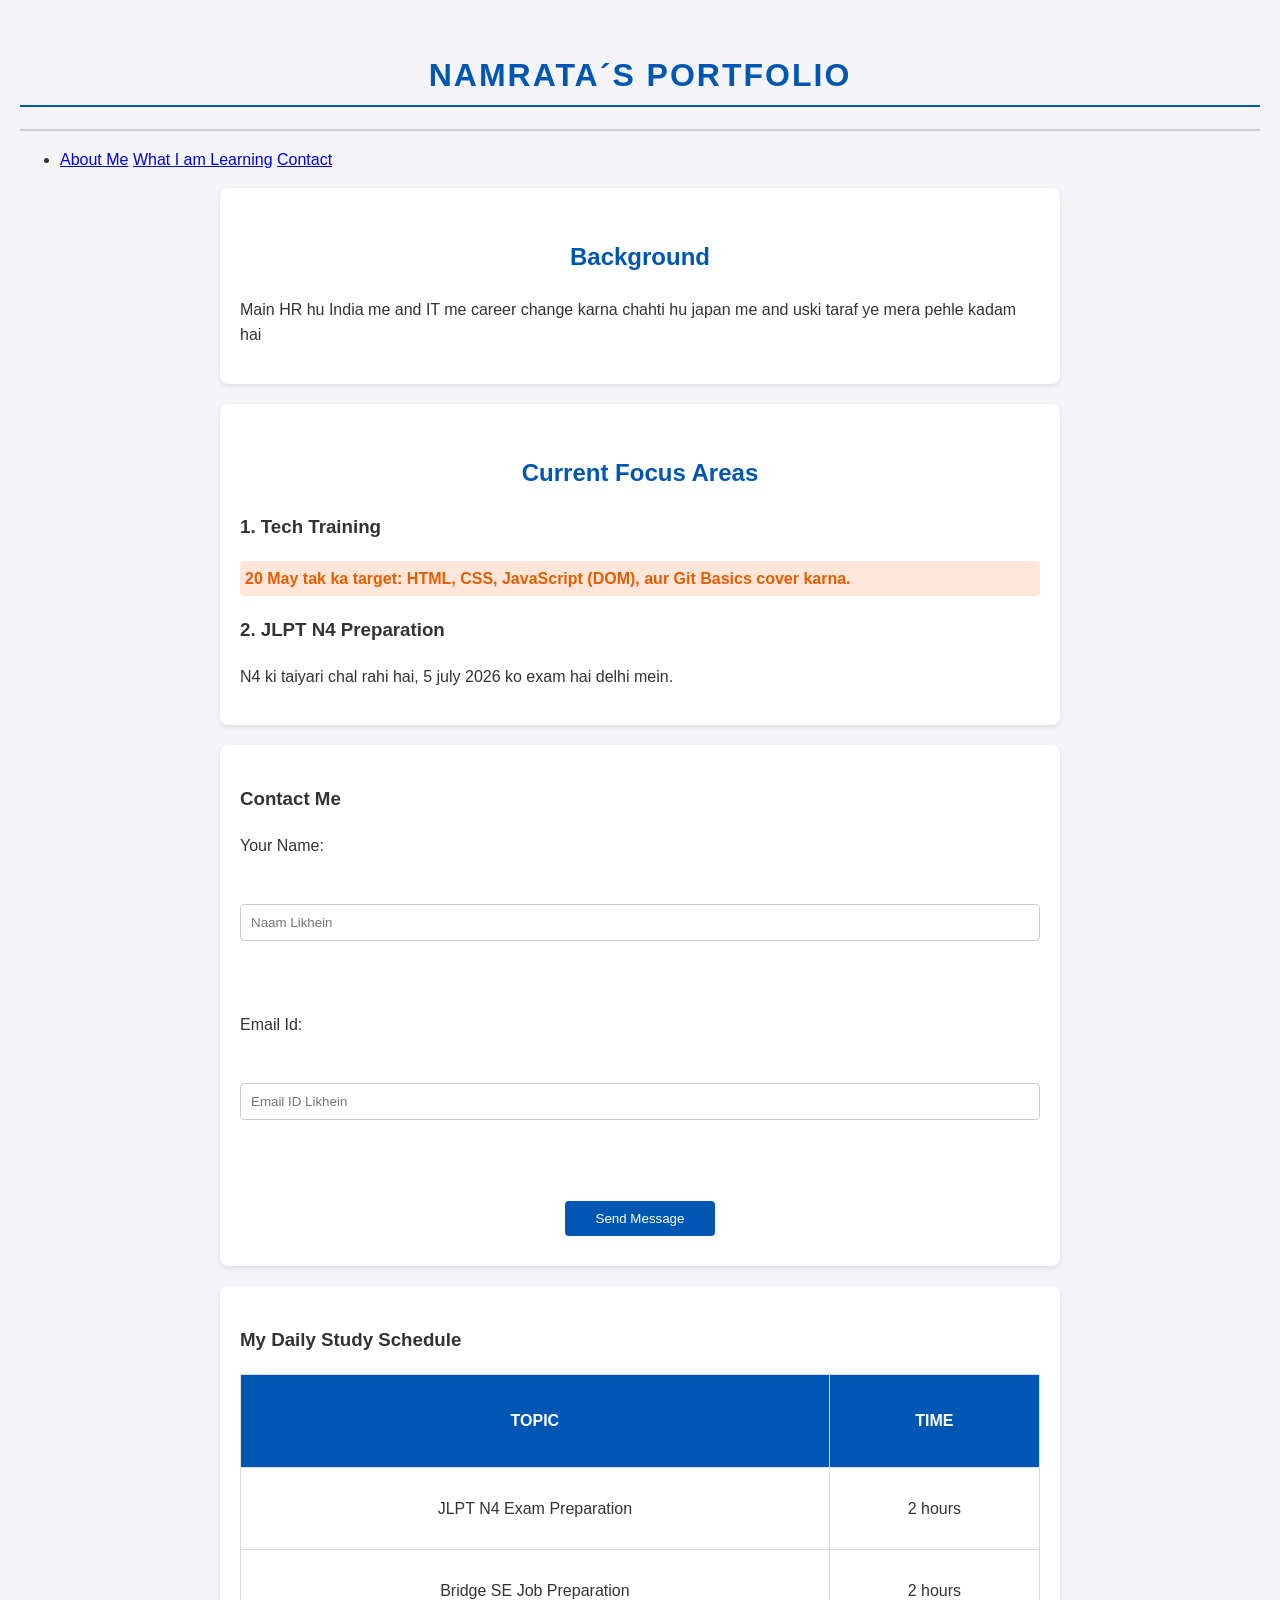
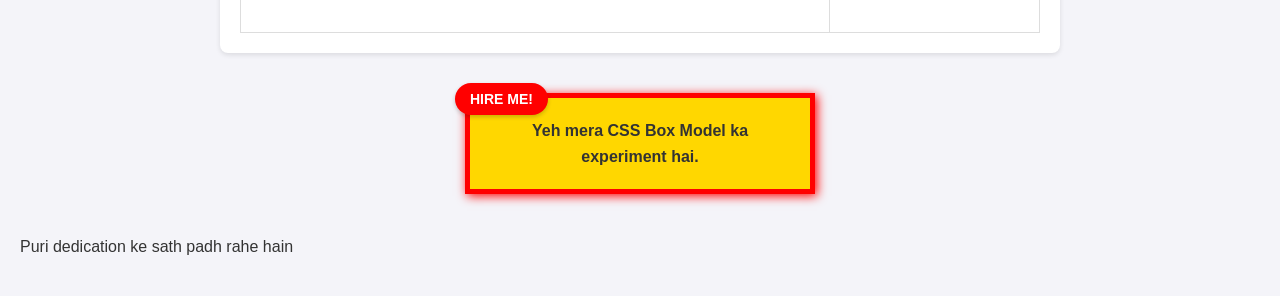
<file: index.html>
<!DOCTYPE html>
<html lang="en">
<head>
    <link rel="stylesheet" href="style.css">
    <meta charset="UTF-8">
    <meta name="viewport" content="width=device-width, initial-scale=1.0">
    <title>Mera Pehla Semantic Webpage</title>
</head>
<body>
    <header>
        <h1 id="main-title">Namrata´s Portfolio</h1>
    </header>

    <nav>
        <ul>
            <li>
                <a href="#about">About Me</a>
                <a href="#learning">What I am Learning</a>
                <a href="#contact">Contact</a>
            </li>
        </ul>
    </nav>

    <main>

        <section id="about">
            <h2>Background</h2>
            <article>
                <p>Main HR hu India me and IT me career change karna chahti hu japan me and uski taraf ye mera pehle kadam hai</p>
            </article>
        </section>
        
        <section id="learning">
            <h2>Current Focus Areas</h2>
            
            <article>
                <h3>1. Tech Training</h3>
                <p class="highlight-target">20 May tak ka target: HTML, CSS, JavaScript (DOM), aur Git Basics cover karna.</p>
            </article>
            
            <article>
                <h3>2. JLPT N4 Preparation</h3>
                <p>N4 ki taiyari chal rahi hai, 5 july 2026 ko exam hai delhi mein.</p>
            </article>
        </section>

        <section id="contact">
            <h3>Contact Me</h3>
            <form>
                <label>Your Name:</label><br>
                <input type="text" placeholder="Naam Likhein"><br><br>

                <label>Email Id:</label><br>
                <input type="email" placeholder="Email ID Likhein"><br><br>

                <button type="submit">Send Message</button>
            </form>
        </section>

        <section>
            <h3>My Daily Study Schedule</h3>
            <table border="1">
                <tr>
                    <th><h4>TOPIC</h4></th>
                    <th><h4>TIME</h4></th>
                </tr>

                <tr>
                    <td><p>JLPT N4 Exam Preparation</p></td>
                    <td><p>2 hours</p></td>
                </tr>

                <tr>
                    <td><p>Bridge SE Job Preparation</p></td>
                    <td><p>2 hours</p></td>
                </tr>
            </table>
        </section>

        <div class="test">
            <span class="hire">HIRE ME!</span>
            Yeh mera CSS Box Model ka experiment hai.
        </div>

    </main>

    <footer>
        <p>Puri dedication ke sath padh rahe hain</p>
    </footer>
</body> 
</html
</file>
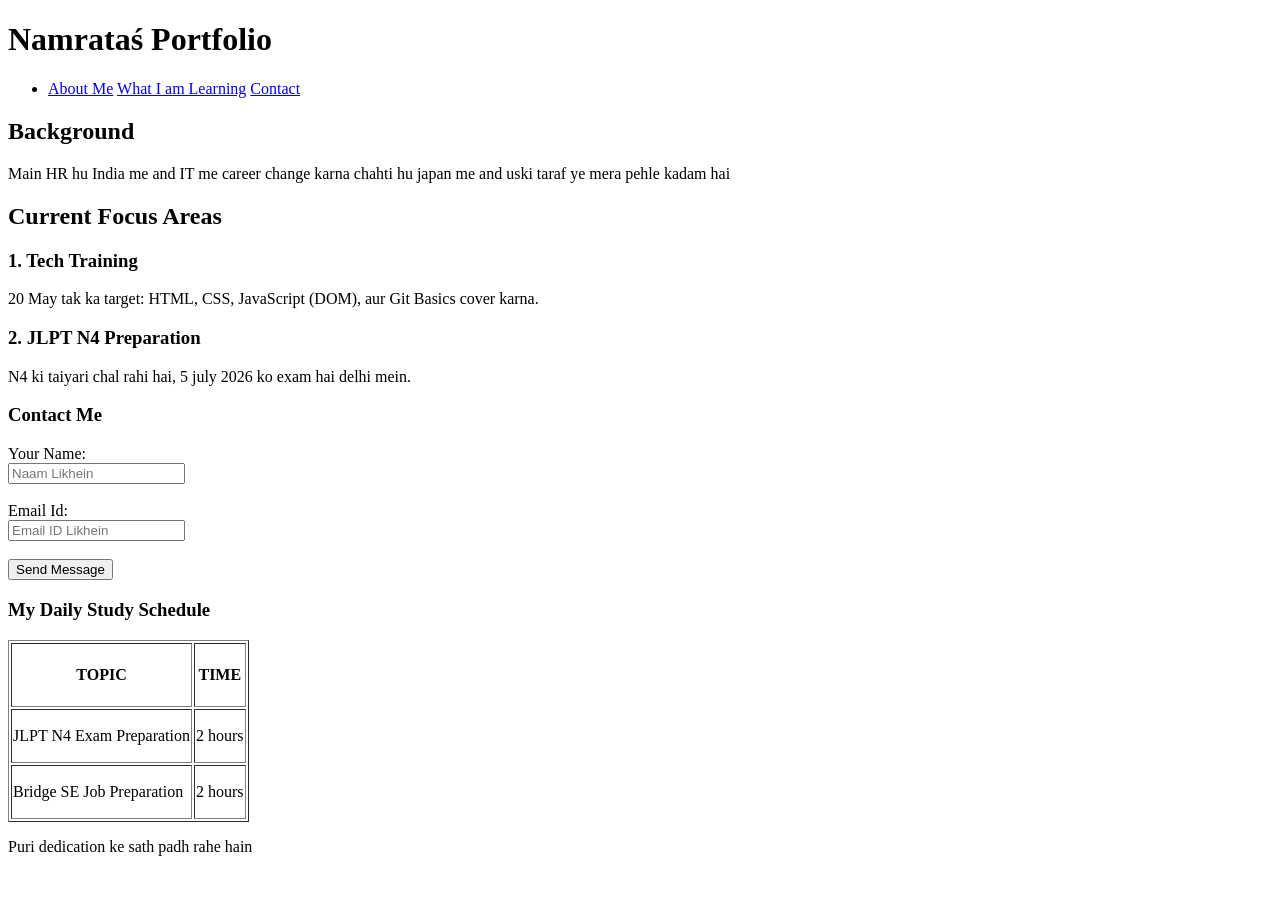
<file: practice.html>
<!DOCTYPE html>
<html lang="en">
<head>
    <meta charset="UTF-8">
    <meta name="viewport" content="width=device-width, initial-scale=1.0">
    <title>Mera Pehla Semantic Webpage</title>
</head>
<body>
    <header>
        <h1>Namrataś Portfolio</h1>
    </header>

    <nav>
        <ul>
            <li>
                <a href="#about">About Me</a>
                <a href="#learning">What I am Learning</a>
                <a href="#contact">Contact</a>
            </li>
        </ul>
    </nav>

    <main>

        <section id="about">
            <h2>Background</h2>
            <article>
                <p>Main HR hu India me and IT me career change karna chahti hu japan me and uski taraf ye mera pehle kadam hai</p>
            </article>
        </section>
        
        <section id="learning">
            <h2>Current Focus Areas</h2>
            
            <article>
                <h3>1. Tech Training</h3>
                <p>20 May tak ka target: HTML, CSS, JavaScript (DOM), aur Git Basics cover karna.</p>
            </article>
            
            <article>
                <h3>2. JLPT N4 Preparation</h3>
                <p>N4 ki taiyari chal rahi hai, 5 july 2026 ko exam hai delhi mein.</p>
            </article>
        </section>

        <section id="contact">
            <h3>Contact Me</h3>
            <form>
                <label>Your Name:</label><br>
                <input type="text" placeholder="Naam Likhein"><br><br>

                <label>Email Id:</label><br>
                <input type="email" placeholder="Email ID Likhein"><br><br>

                <button type="submit">Send Message</button>
            </form>
        </section>

        <section>
            <h3>My Daily Study Schedule</h3>
            <table border="1">
                <tr>
                    <th><h4>TOPIC</h4></th>
                    <th><h4>TIME</h4></th>
                </tr>

                <tr>
                    <td><p>JLPT N4 Exam Preparation</p></td>
                    <td><p>2 hours</p></td>
                </tr>

                <tr>
                    <td><p>Bridge SE Job Preparation</p></td>
                    <td><p>2 hours</p></td>
                </tr>
            </table>
        </section>
    </main>

    <footer>
        <p>Puri dedication ke sath padh rahe hain</p>
    </footer>
</body> 
</html>
</file>
<file: style.css>
/* --- Global Styles --- */
body {
    background-color: #f4f4f9; /* Wahi halka rang */
    font-family: Arial, sans-serif;
    color: #333333; /* Ab body text dark grey hai (Readability ke liye) */
    line-height: 1.6; /* Lines ke beech mein thodi jagah (Padhne mein aasaan) */
    margin: 0;
    padding: 20px;
}

/* --- Headings --- */
h1, h2 {
    color: #0056b3; /* Headings blue hi rahengi (Importance dikhane ke liye) */
    text-align: center;
    margin-top: 30px;
}

/* --- Content Sections --- */
section {
    max-width: 800px; /* Content zyada lamba na faile */
    margin: 0 auto; /* Center karne ke liye */
    background: white; /* Har section ko safed background */
    padding: 20px;
    border-radius: 8px; /* Chote ghunghrale corners */
    margin-bottom: 20px;
    box-shadow: 0 2px 5px rgba(0,0,0,0.1); /* Halka sa shadow */
}

/* --- Form Styles --- */
form {
    display: flex; /* Element ko ek line mein laane ke liye */
    flex-direction: column; /* Line upar se niche ho */
    gap: 10px; /* Element ke beech mein space */
}

input[type="text"], input[type="email"] {
    padding: 10px;
    border: 1px solid #ccc;
    border-radius: 4px;
}

button {
    background-color: #0056b3;
    color: white;
    padding: 10px;
    border: none;
    border-radius: 4px;
    cursor: pointer; /* Hath ka nishaana dikhane ke liye */
    width: 150px;
    margin: 10px auto; /* Button ko form mein center karein */
}

button:hover {
    background-color: #004494; /* Hover par dark blue */
}

/* --- Table Styles (Pehle jaisa hi, thoda clean) --- */
table {
    width: 100%; /* Section ke andar poora faile */
    border-collapse: collapse;
    margin-top: 15px;
}

th, td {
    border: 1px solid #ddd;
    padding: 12px;
    text-align: center;
}

th {
    background-color: #0056b3;
    color: white;
}

/* --- Mobile Responsive Design --- */
@media (max-width: 600px) {
    body {
        padding: 10px; /* Mobile par side ki space kam kar di */
    }
    
    h1 {
        font-size: 24px; /* Heading thodi choti kar di */
    }
    
    section {
        padding: 15px; /* Box ke andar ki jagah kam kar di */
    }
}

#main-title {
    text-transform: uppercase;
    letter-spacing: 2px;
    border-bottom: 2px solid #0056b3;
    padding-bottom: 4px;
}

.highlight-target {
    font-weight: bold;
    color: #e65c00;
    background-color: #ffe6d9;
    padding: 5px;
    border-radius: 4px;
}

.test {
    background-color: gold;
    width: 300px;
    border: 5px solid red;
    padding: 20px;
    margin: 40px auto;
    text-align: center;
    font-weight: bold;
    box-shadow: red 2px 2px 10px;
    position: relative;
}

header {
    position: sticky;
    top: 0;
    background-color: #f4f4f9;
    z-index: 1000;
    padding-bottom: 10 px;
    border-bottom: 2px solid #ccc;
}

.hire {
    position: absolute;
    top: -15px;
    left: -15px;
    background-color: red;
    color: white;
    padding: 5px 15px;
    border-radius: 20px;
    font-size: 14px;
    box-shadow: 0 2px 4px rgba(0,0,0,0.2);
}
</file>
